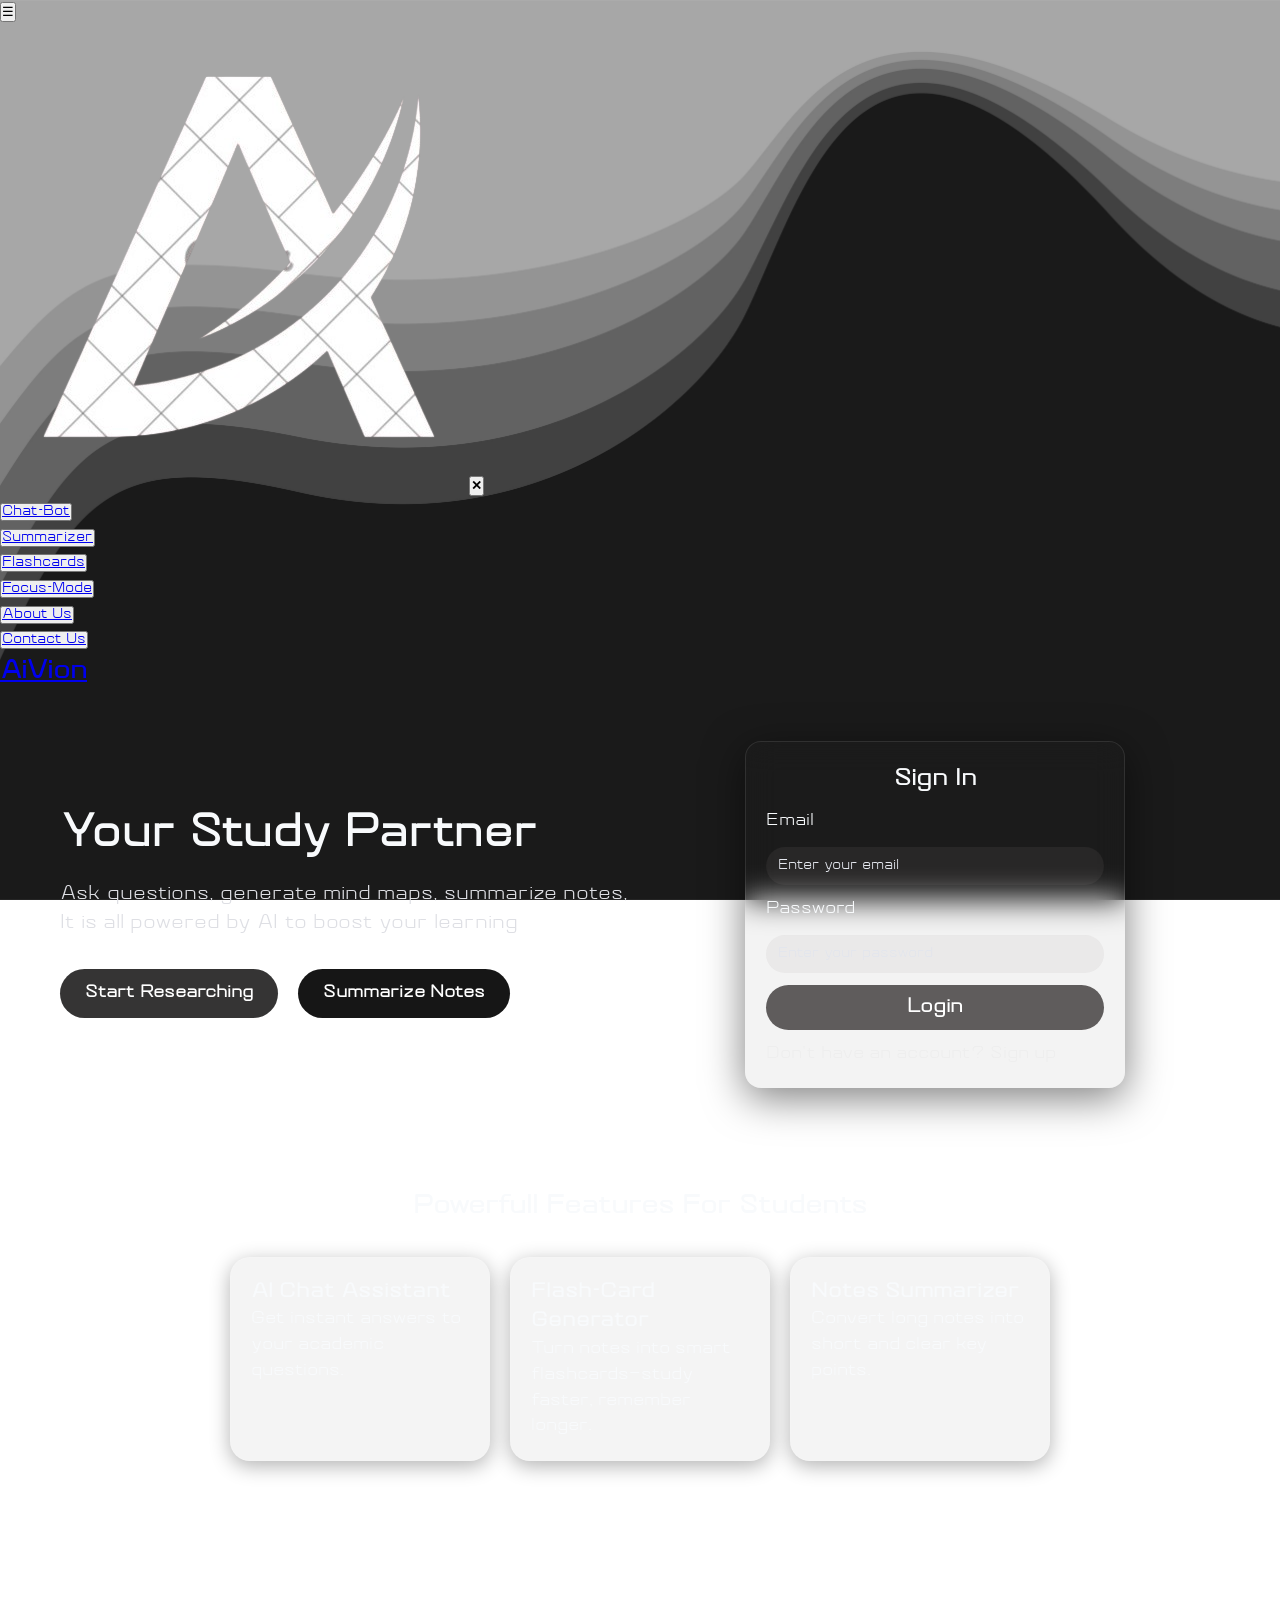
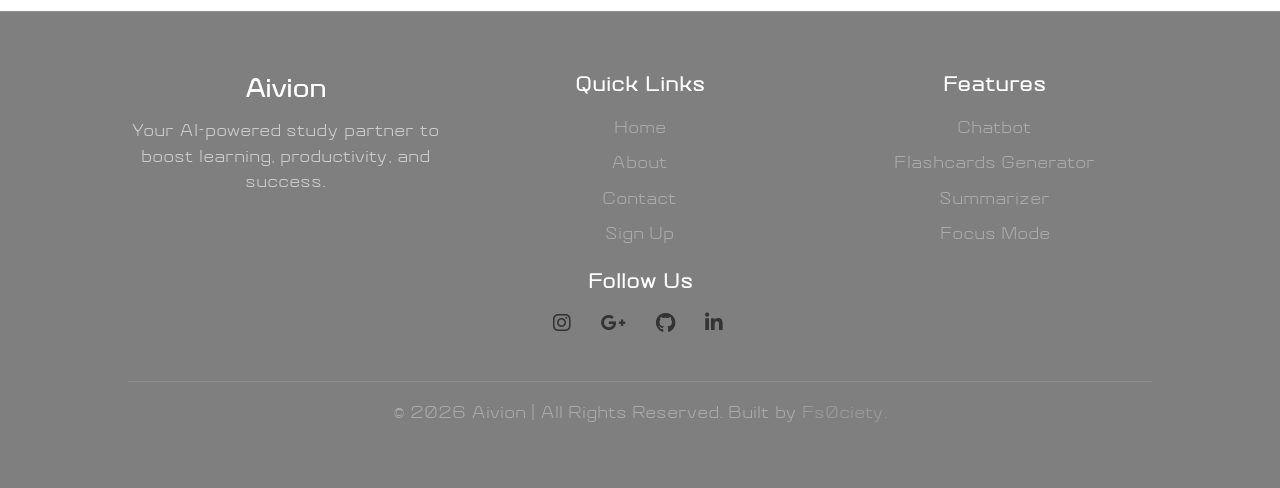
<file: index.html>
<!DOCTYPE html>
<html lang="en">

<head>
    <meta charset="UTF-8">
    <meta name="viewport" content="width=device-width, initial-scale=1.0">
    <title>Aivion</title>
    <link rel="stylesheet" href="/css/font.css">
    <link rel="icon" href="/public/logo.jpeg" class="logo">
    <link rel="stylesheet" href="/css/index.css">
    <meta property="og:title" content="Aivion, AI study companion">
    <meta property="og:description" content="AI Study Assistant">
    <meta property="og:url" content="https://aivion.fs0ciety.in/">
    <meta property="og:type" content="website">
    <meta name="description" content="AI Study Assistant">
    <meta name="author" content="Fs0coiety">
    <link rel="icon" href="/public/logo.jpeg" type="image/png">
</head>

<body>
    <header>
        <section class="navbar">
            <button id="toggle">☰</button>

            <div id="overlay"></div>


            <!-- Changes 14 april -->

            <div class="sidebar" id="sidebar1">

                <a href="index.html"><img src="/public/logo.png" alt="Logo" id="logo"></a>
                <button id="closeSidebar"><b>✕</b></button>


                <p id="nav-gap"></p>

                <ul>
                    <li><button class="nav-btn"><a href="chatbot.html">Chat-Bot</a></button></li>
                    <li><button class="nav-btn"><a href="summarize.html">Summarizer</a></button></li>
                    <li><button class="nav-btn"><a href="flashcards.html">Flashcards</a></button></li>
                    <li><button class="nav-btn"><a href="focus-mode.html">Focus-Mode</a></button></li>
                    <li><button class="nav-btn"><a href="aboutus.html">About Us</a></button></li>
                    <li><button class="nav-btn"><a href="contact.html">Contact Us</a></button></li>

                </ul>
            </div>
        </section>
        <div class="head">
            <a href="index.html">
                <h2>AiVion</h2>
            </a>
        </div>
    </header>
    <main>
        <section class="hero_container">

            <div class="hero_content">

                <h1 class="hero_title">
                    Your Study Partner
                </h1>

                <p class="hero_subtitle">
                    Ask questions, generate mind maps, summarize notes, It is all powered by AI to boost your learning
                </p>

                <div class="hero_actions">
                    <a href="chatbot.html" class="btn_primary" aria-label="Start chat with Ai">Start Researching</a>
                    <a href="summarize.html" class="btn_secondary" aria-label="Summarize notes">Summarize Notes</a>
                </div>


            </div>

            <div class="login_box">
                <div class="login_input">
                    <h3 class="login_space"> Sign In</h3>
                    <p class="email_space">Email</p>
                    <input type="email" placeholder="Enter your email" aria-label="Email input for updates" class="email">
                    <p class="password_space">Password</p>
                    <input type="password" placeholder="Enter your password" aria-label="Password input for updates" class="password">
                    <button class="login_button" aria-label="Login to your account">Login</button>
                    <a href="signup.html" class="signup_link" aria-label="Sign up link">Don't have an account? Sign
                        up</a>
                </div>
            </div>

        </section>

        <section class="features_container">
            <h2 class="section_title"> Powerfull Features For Students
            </h2>

            <div class="features_grid">

                <div class="feature-card">
                    <h3> AI Chat Assistant</h3>
                    <!-- Added emoji for  attractive look -->
                    <p>Get instant answers to your academic questions.</p>
                </div>

                <div class="feature-card">
                    <h3> Flash-Card Generator</h3>
                    <!-- Added emoji for  attractive look -->
                    <p> Turn notes into smart flashcards—study faster, remember longer.</p>
                </div>

                <div class="feature-card">
                    <h3> Notes Summarizer</h3>
                    <!-- Added emoji for  attractive look -->
                    <p>Convert long notes into short and clear key points.</p>
                </div>

            </div>
        </section>
    </main>

    <div id="footer"></div>
    <script src="/js/index.js"></script>
    <script>
        fetch("footer.html")
            .then(response => response.text())
            .then(data => {
                document.getElementById("footer").innerHTML = data;
            });
    </script>

</body>

</html>
</file>
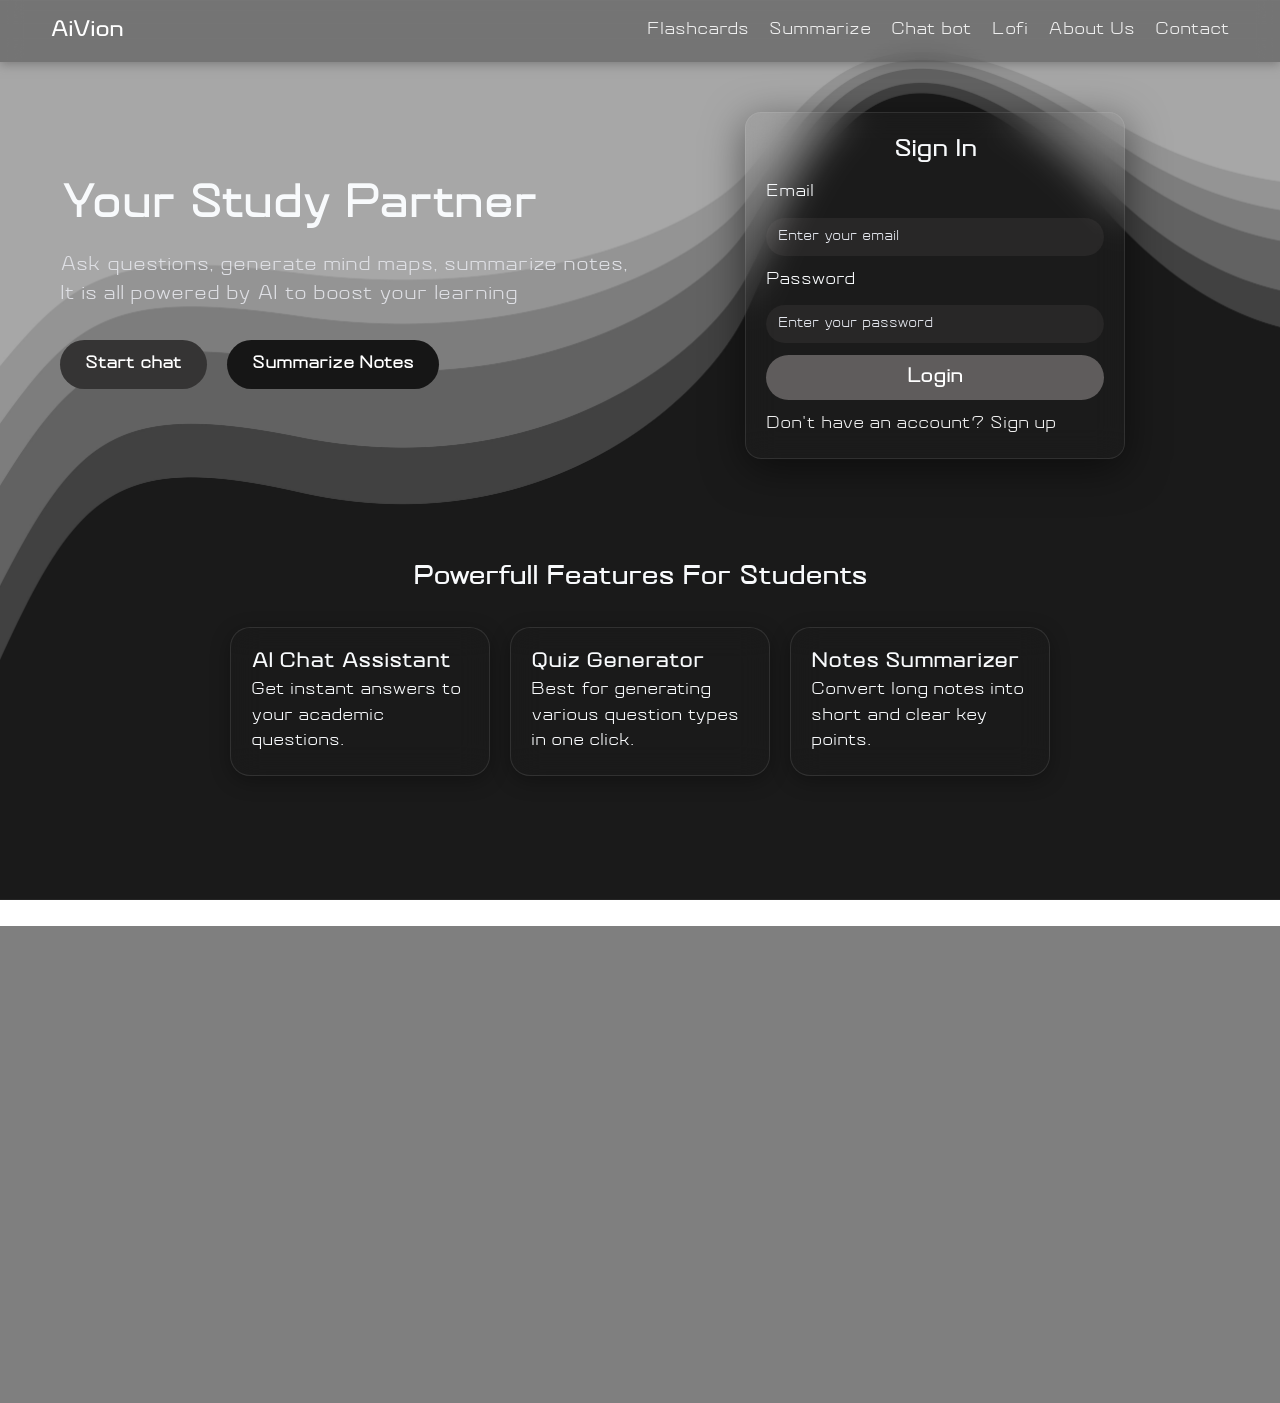
<file: frontend/index.html>
<!DOCTYPE html>
<html lang="en">

<head>
    <meta charset="UTF-8">
    <meta name="viewport" content="width=device-width, initial-scale=1.0">
    <title>Aivion</title>
    <link rel="stylesheet" href="/css/font.css">
    <link rel="icon" href="/public/logo.jpeg" class="logo">
    <link rel="stylesheet" href="/css/index.css">
</head>

<body>
    <header class="header">

        <nav class="nav">

            <a href="index.html" class="navbar__logo">
                 AiVion
            </a>
            <div class="hamburger" id="hamburger">
                ☰
            </div>

            <ul class="navbar_menu" id="navMenu">
                <li><a href="flashcards.html">Flashcards</a></li>
                <li><a href="summarize.html">Summarize</a></li>
                <li><a href="chatbot.html">Chat bot</a></li>
                <li><a href="focus-mode.html">Lofi</a></li>
                <li><a href="aboutus.html">About Us</a></li>
                <li><a href="contact.html">Contact </a></li>

            </ul>
        </nav>
    </header>
    <main>
        <section class="hero_container">

            <div class="hero_content">

                <h1 class="hero_title">
                    Your Study Partner
                </h1>

                <p class="hero_subtitle">
                    Ask questions, generate mind maps, summarize notes, It is all powered by AI to boost your learning
                </p>

                <div class="hero_actions">
                    <a href="internal-chat.html" class="btn_primary" aria-label="Start chat with Ai">Start chat </a>
                    <a href="summarize.html" class="btn_secondary" aria-label="Summarize notes">Summarize Notes</a>
                </div>


            </div>

            <div class="login_box">
                <div class="login_input">
                    <h3 class="login_space"> Sign In</h3>
                    <p class="email_space">Email</p>
                    <input type="email" placeholder="Enter your email" aria-label="Email input for updates" class="email">
                    <p class="password_space">Password</p>
                    <input type="password" placeholder="Enter your password" aria-label="Password input for updates" class="password">
                    <button class="login_button" aria-label="Login to your account">Login</button>
                    <a href="signup.html" class="signup_link" aria-label="Sign up link">Don't have an account? Sign up</a>
                </div>
            </div>

        </section>

        <section class="features_container">
            <h2 class="section_title"> Powerfull Features For Students
            </h2>

            <div class="features_grid">

                <div class="feature-card">
                    <h3> AI Chat Assistant</h3>
                    <!-- Added emoji for  attractive look -->
                    <p>Get instant answers to your academic questions.</p>
                </div>

                <div class="feature-card">
                    <h3> Quiz Generator</h3>
                    <!-- Added emoji for  attractive look -->
                    <p> Best for generating various question types in one click.</p>
                </div>

                <div class="feature-card">
                    <h3> Notes Summarizer</h3>
                    <!-- Added emoji for  attractive look -->
                    <p>Convert long notes into short and clear key points.</p>
                </div>

            </div>
        </section>
    </main>

    <div id="footer"></div>
    <script src="/js/index.js"></script>
    <script>
        fetch("footer.html")
            .then(response => response.text())
            .then(data => {
                document.getElementById("footer").innerHTML = data;
            });
    </script>

</body>

</html>
</file>
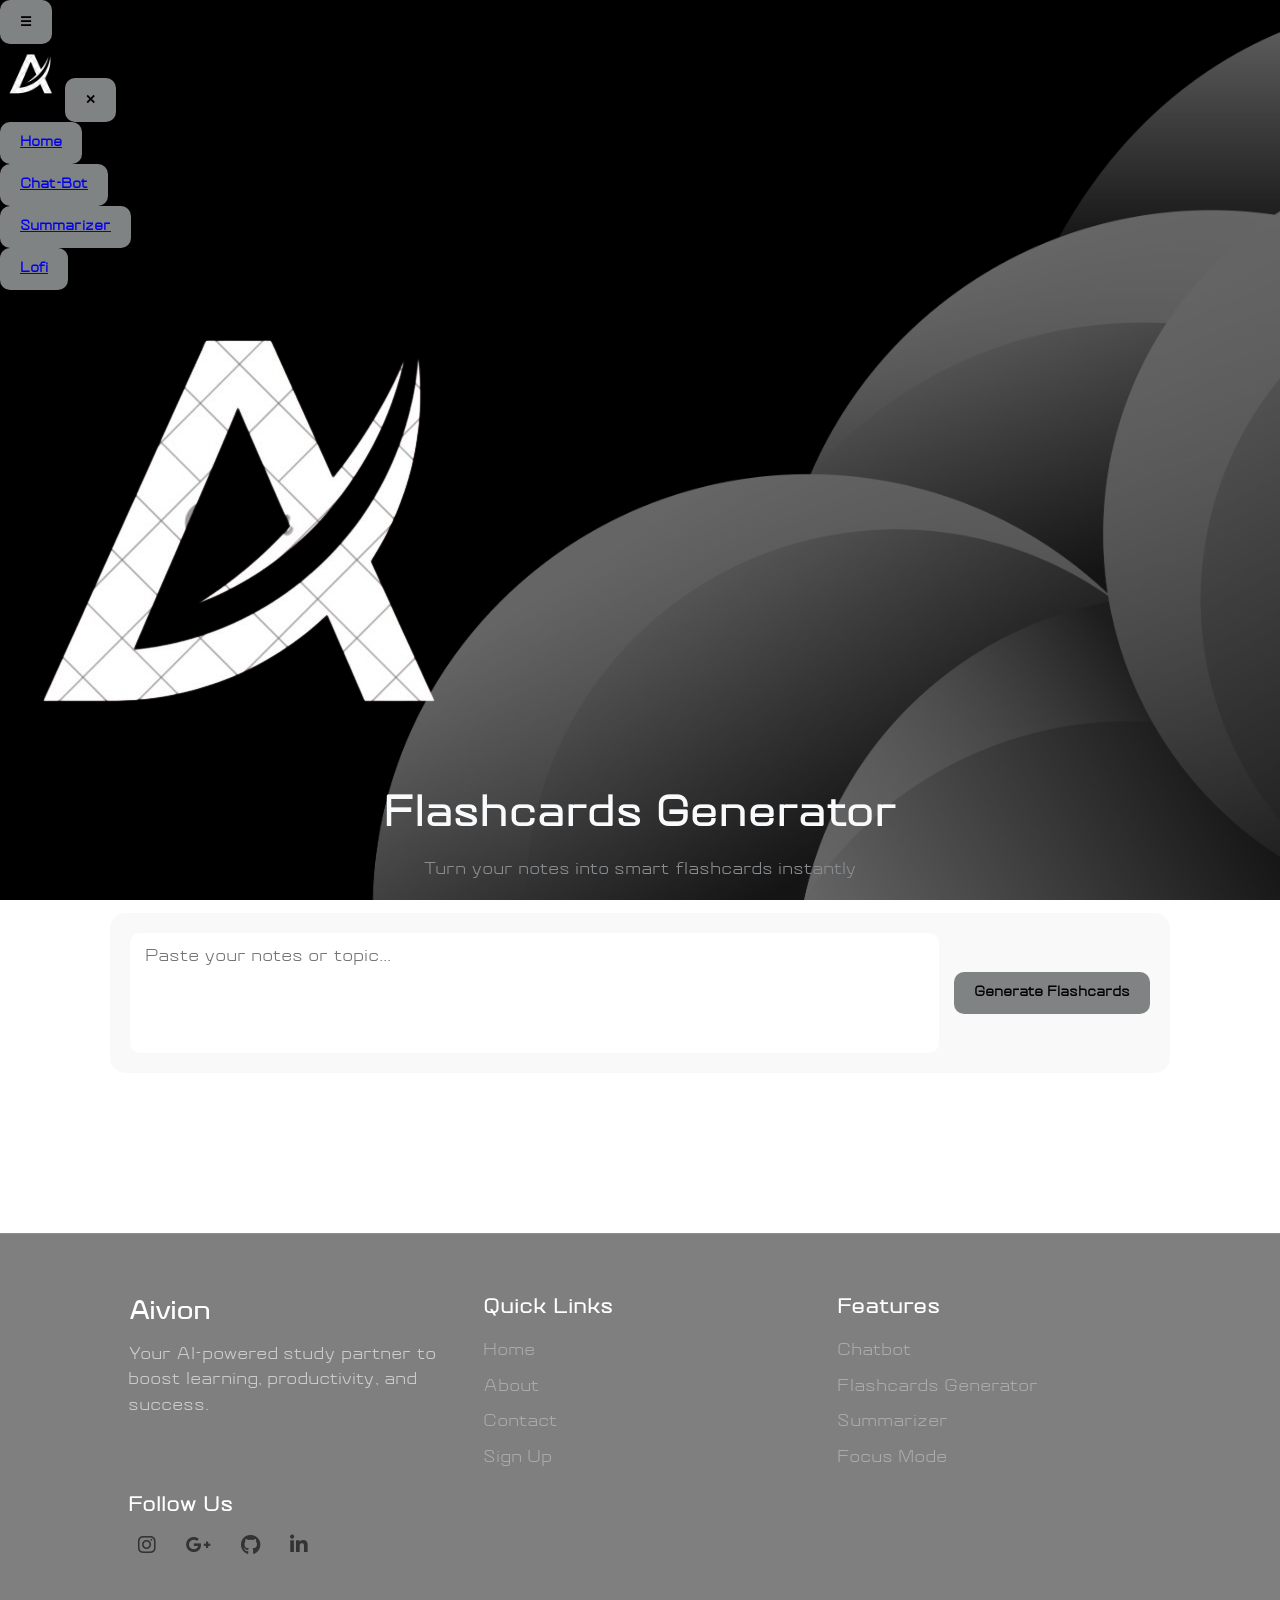
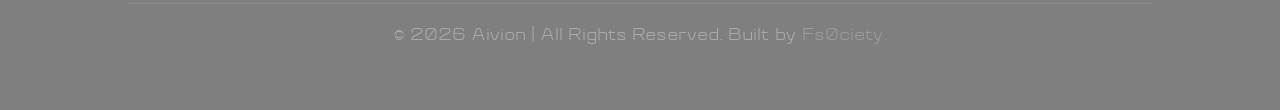
<file: flashcards.html>
<!DOCTYPE html>
<html lang="en">

<head>
    <meta charset="UTF-8">
    <meta name="viewport" content="width=device-width, initial-scale=1.0">
    <title>Flashcards</title>
    <link rel="stylesheet" href="/css/font.css">
    <link rel="icon" href="public/logo.jpeg" class="logo">
    <link rel="stylesheet" href="/css/flashcards.css">
</head>

<body>
    <header>
        <section class="navbar">
            <button id="toggle">☰</button>

            <div id="overlay"></div>


            <!-- Changes 14 april -->

            <div class="sidebar" id="sidebar1">

                <a href="index.html"><img src="/public/logo.png" alt="Logo" id="logo"></a>
                <button id="closeSidebar"><b>✕</b></button>


                <p id="nav-gap"></p>

                <ul>
                    <li><button class="nav-btn"><a href="index.html">Home</a></button></li>
                    <li><button class="nav-btn"><a href="chatbot.html">Chat-Bot</a></button></li>
                    <li><button class="nav-btn"><a href="summarize.html">Summarizer</a></button></li>
                    <li><button class="nav-btn"><a href="focus-mode.html">Lofi</a></button></li>
                </ul>
            </div>
        </section>
        <div class="head">
            <a href="index.html"><img src="/public/logo.png" alt="Logo"></a>
        </div>
    </header>
    <main>

        <main class="main">

            <div class="hero">
                <h1>Flashcards Generator</h1>
                <p>Turn your notes into smart flashcards instantly</p>
            </div>

            <div class="input-box">
                <textarea id="inputText" placeholder="Paste your notes or topic..."></textarea>
                <button id="generateBtn">Generate Flashcards</button>
            </div>

            <div id="cardsContainer" class="cards-grid"></div>

        </main>

        <script src="/js/flashcards.js"></script>
        <script src="/js/index.js"></script>

        <div id="footer"></div>
        <script>
            fetch("footer.html")
                .then(response => response.text())
                .then(data => {
                    document.getElementById("footer").innerHTML = data;
                });
        </script>
</body>

</html>
</file>
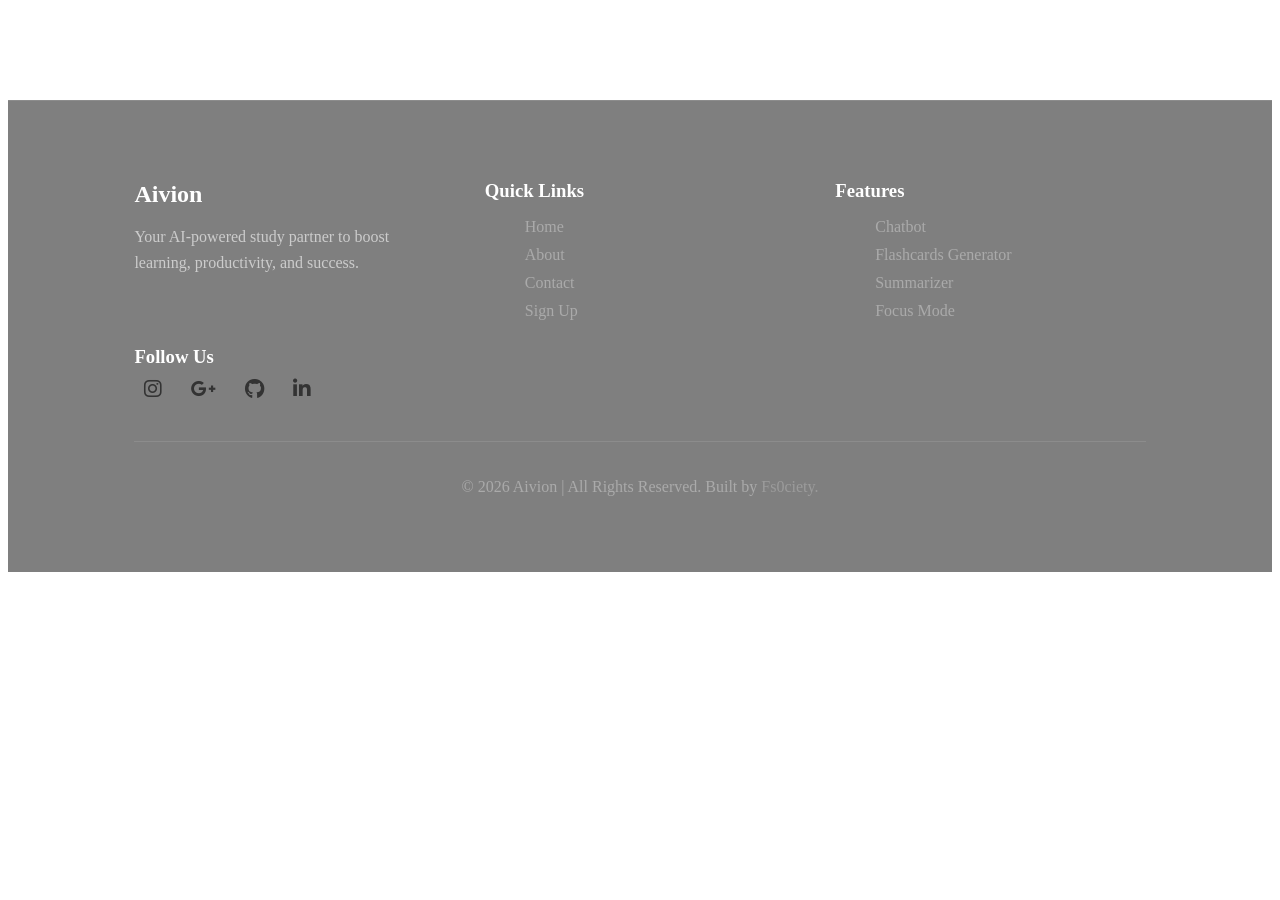
<file: footer.html>
<!DOCTYPE html>
<html lang="en">

<head>
    <meta charset="UTF-8">
    <meta name="viewport" content="width=device-width, initial-scale=1.0">
    <title>Document</title>
    <link rel="stylesheet" href="https://cdnjs.cloudflare.com/ajax/libs/font-awesome/6.5.0/css/all.min.css">
    <link rel="stylesheet" href="/css/footer.css">
</head>

<body>
    <footer class="footer">
        <div class="footer-container">


            <div class="footer-brand">
                <h2>Aivion</h2>
                <p>Your AI-powered study partner to boost learning, productivity, and success.</p>
            </div>


            <div class="footer-links">
                <h3>Quick Links</h3>
                <ul>
                    <li><a href="index.html">Home</a></li>
                    <li><a href="about-us.html">About</a></li>
                    <li><a href="contact_us.html">Contact</a></li>
                    <li><a href="signup.html">Sign Up</a></li>
                </ul>
            </div>


            <div class="footer-links">
                <h3>Features</h3>
                <ul>
                    <li><a href="chat_bot.html"> Chatbot</a></li>
                    <li><a href="flashcards.html">Flashcards Generator</a></li>
                    <li><a href="summarize.html">Summarizer</a></li>
                    <li><a href="lofi.html">Focus Mode</a></li>
                </ul>
            </div>



        </div>
        <div class="footer-social">
            <h3>Follow Us</h3>
            <div class="social-icons">
                <a href="https://www.instagram.com/starhazers_/" class="icon" target="_blank"><i
                        class="fa-brands fa-instagram"></i></a>
                <a href="https://www.google.com/" class="icon" target="_blank"><i
                        class="fa-brands fa-google-plus-g"></i></a>
                <a href="https://github.com/skcharlie-17/" class="icon" target="_blank"><i class="fa-brands fa-github"></i></a>
                <a href="https://www.linkedin.com/in/aryan-1cse/" class="icon" target="_blank"><i
                        class="fa-brands fa-linkedin-in"></i></a>
            </div>
        </div>

        <!-- Bottom -->
        <div class="footer-bottom">
            <p>© 2026 Aivion | All Rights Reserved. Built by <a id="ling" href="https://fs0ciety.in/">Fs0ciety.  </a> </p>
        </div>
    </footer>

</body>

</html>
</file>
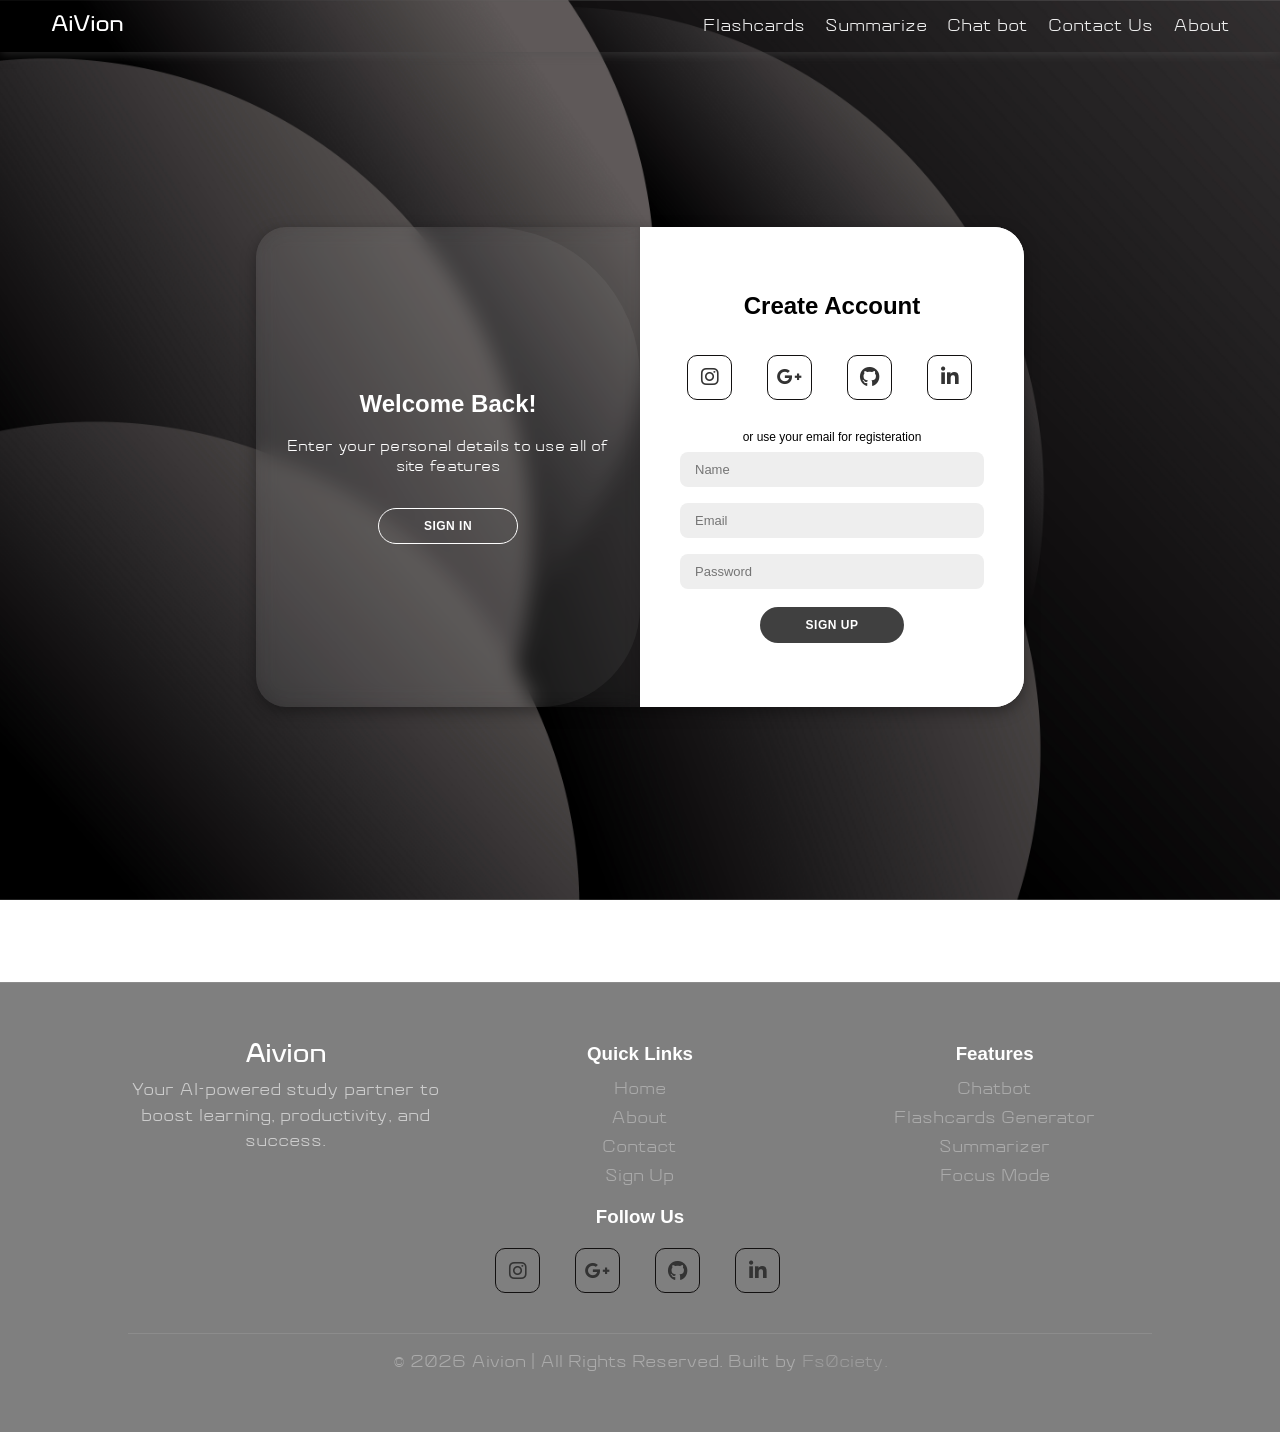
<file: signup.html>
<!DOCTYPE html>
<html lang="en">

<head>
    <meta charset="UTF-8">
    <meta name="viewport" content="width=device-width, initial-scale=1.0">
    <title>Document</title>
    <link rel="stylesheet" href="/css/font.css">
    <link rel="icon" href="/public/logo.jpeg" class="logo">
    <link rel="stylesheet" href="https://cdnjs.cloudflare.com/ajax/libs/font-awesome/6.5.0/css/all.min.css">
    <link rel="stylesheet" href="/css/signup.css">
</head>

<body>
    <header class="header">

        <nav class="nav">

            <a href="index.html" class="navbar__logo">
                AiVion
            </a>
            <div class="hamburger" id="hamburger">
                ☰
            </div>

            <ul class="navbar_menu" id="navMenu">
                <li><a href="flashcards.html">Flashcards</a></li>
                <li><a href="summarize.html">Summarize</a></li>
                <li><a href="chat_bot.html">Chat bot</a></li>
                <li><a href="contact_us.html">Contact Us</a></li>
                <li><a href="about-us.html">About</a></li>

            </ul>
        </nav>
    </header>

    <main>
        <section>
            <div class="container active" id="container">
                <div class="form-container sign-up">
                    <form>
                        <h1>Create Account</h1>
                        <div class="social-icons">
                            <a href="https://www.instagram.com/starhazers_/" class="icon" target="_blank"><i class="fa-brands fa-instagram"></i></a>
                            <a href="https://www.google.com/" class="icon" target="_blank"><i class="fa-brands fa-google-plus-g"></i></a>
                            <a href="https://github.com/" class="icon" target="_blank"><i class="fa-brands fa-github"></i></a>
                            <a href="https://www.linkedin.com/in/aryan-1cse/" class="icon" target="_blank"><i class="fa-brands fa-linkedin-in"></i></a>
                        </div>
                        <span>or use your email for registeration</span>
                        <input type="text" placeholder="Name">
                        <input type="email" placeholder="Email">
                        <input type="password" placeholder="Password">
                        <button>Sign Up</button>
                    </form>
                </div>
                <div class="form-container sign-in">
                    <form>
                        <h1>Sign In</h1>
                        <div class="social-icons">
                            <a href="https://www.instagram.com/starhazers_/" class="icon" target="_blank"><i class="fa-brands fa-instagram"></i></a>
                            <a href="https://www.google.com/" class="icon" target="_blank"><i class="fa-brands fa-google-plus-g"></i></a>
                            <a href="https://github.com/" class="icon" target="_blank"><i class="fa-brands fa-github"></i></a>
                            <a href="https://www.linkedin.com/in/aryan-1cse/" class="icon" target="_blank"><i class="fa-brands fa-linkedin-in"></i></a>
                        </div>
                        <span>or use your email password</span>
                        <input type="email" placeholder="Email">
                        <input type="password" placeholder="Password">
                        <a href="#">Forget Your Password?</a>
                        <button>Sign In</button>
                    </form>
                </div>
                <div class="toggle-container">
                    <div class="toggle">
                        <div class="toggle-panel toggle-left">
                            <h1>Welcome Back!</h1>
                            <p>Enter your personal details to use all of site features</p>
                            <button class="hidden" id="login">Sign In</button>
                        </div>
                        <div class="toggle-panel toggle-right">
                            <h1>Hello, Friend!</h1>
                            <p>Register with your personal details to use all of site features</p>
                            <button class="hidden" id="register">Sign Up</button>
                        </div>
                    </div>
                </div>
            </div>
        </section>
        <div id="desktopPage">

        </div>

        <div id="mobileMessage">
            <div class="mobile-box">
                <h2>Desktop Only</h2>
                <p>This page is only available on desktop.<br> Please open on a larger screen to sign in.</p>
            </div>
        </div>

    </main>

    <script>
        if (window.innerWidth <= 1024) {
            document.getElementById("desktopPage").style.display = "none";
            document.getElementById("mobileMessage").style.display = "flex";
        }
    </script>
    <div id="footer"></div>
    <script>
        fetch("footer.html")
            .then(res => res.text())
            .then(data => {
                document.getElementById("footer").innerHTML = data;
            });
    </script>

    <script src="/js/signup.js"></script>

</body>

</html>
</file>
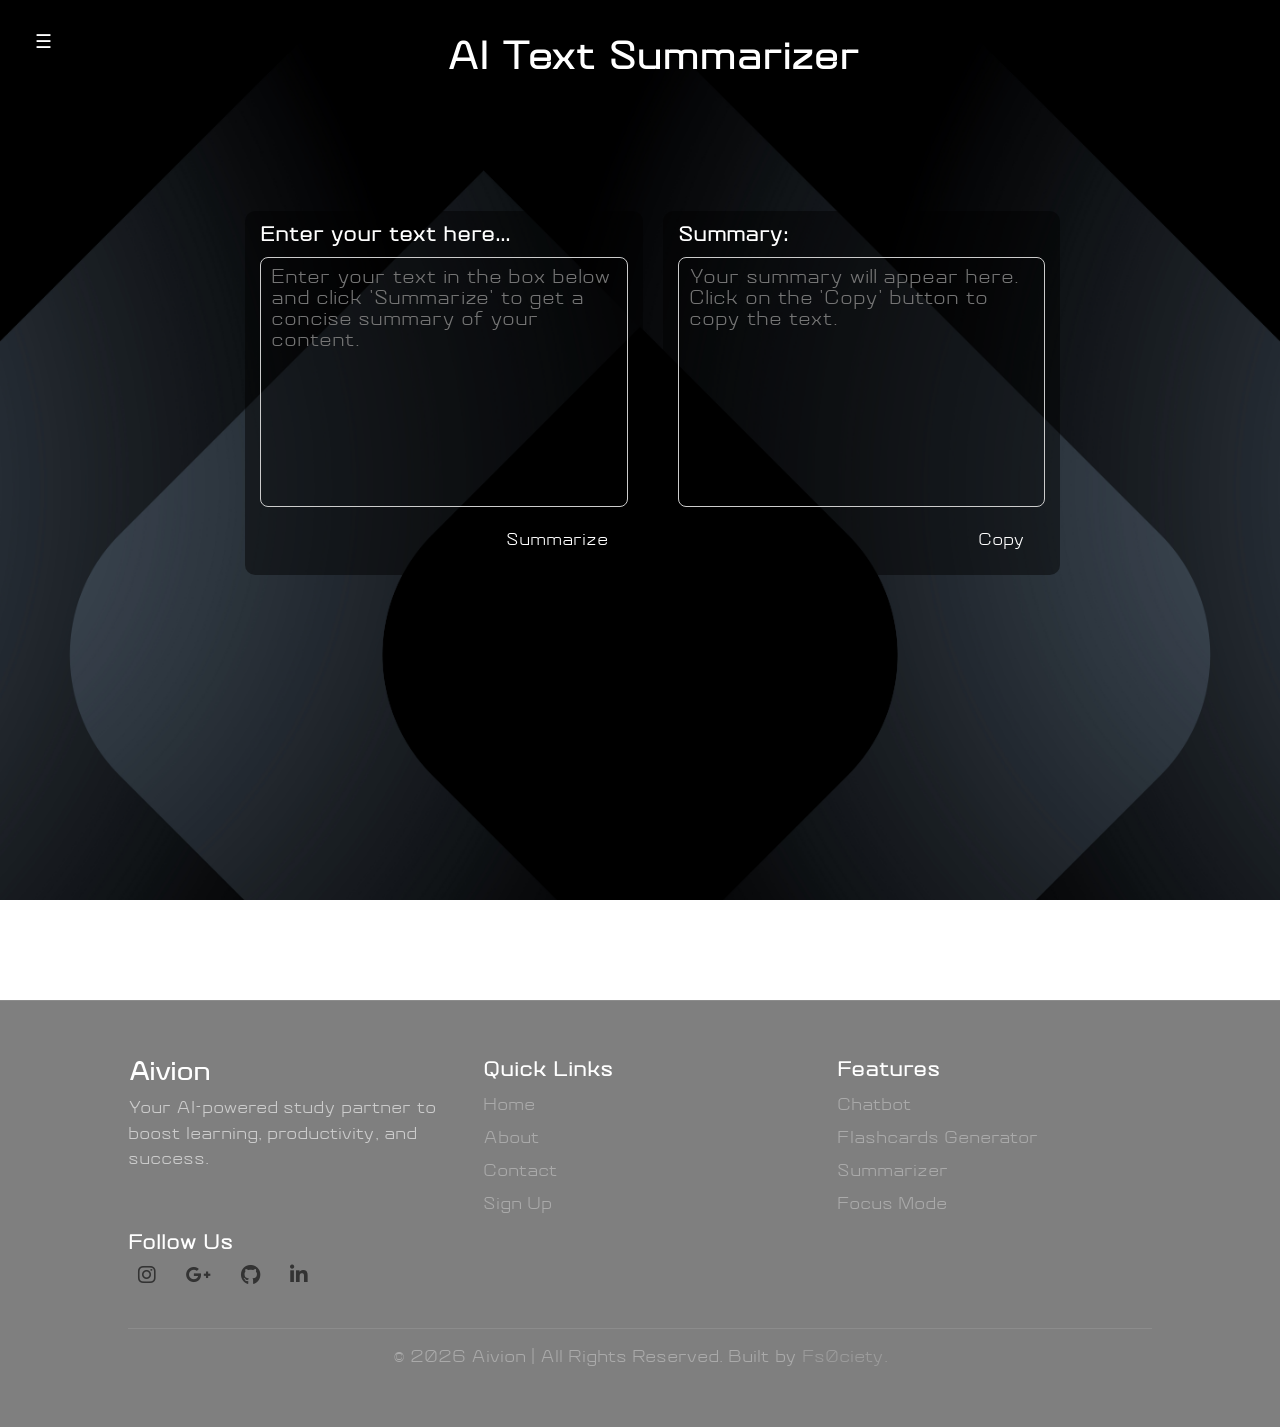
<file: summarize.html>
<!DOCTYPE html>
<html lang="en">

<head>
    <meta charset="UTF-8">
    <meta name="viewport" content="width=device-width, initial-scale=1.0">
    <title>Document</title>
    <link rel="icon" href="/public/logo.jpeg" class="logo">
    <link rel="stylesheet" href="/css/font.css">
    <link rel="stylesheet" href="/css/summarizer.css">
</head>

<body>
    <section>
        <button id="toggle">☰</button>

        <div id="overlay"></div>


        <!-- Changes 14 april -->

        <div class="sidebar" id="sidebar1">

            <a href="index.html"><img src="/public/logo.png" alt="Logo" id="logo"></a>
            <button id="closeSidebar"><b>✕</b></button>


            <p id="nav-gap"></p>

            <ul>
                <li><button class="nav-btn"><a href="index.html">Home</a></button></li>
                <li><button class="nav-btn"><a href="chatbot.html">Chat-Bot</a></button></li>
                <li><button class="nav-btn"><a href="focus-mode.html">Lofi</a></button></li>
                <li><button class="nav-btn"><a href="flashcards.html">Flashcards</a></button></li>
            </ul>
        </div>

        <!---------------------->


        <div class="main-content">
            <div class="header">
                <h1 id="text1">AI Text Summarizer</h1>
            </div>
            <div class="io-area">
                <div class="input-area">
                    <div>

                        <h3 id="text1">Enter your text here...
                        </h3>
                    </div>
                    <div class="userInput"><textarea name="userInput" id="input1" placeholder="Enter your text in the box below and click 'Summarize' to get a concise summary of your content."></textarea>
                        <div id="sendButton"><button type="submit">Summarize</button></div>
                    </div>

                </div>
                <!-- <div class="result-arrow">
                <img src="/static/arrow.png" alt="Result Arrow">

            </div> -->
                <div class="output-area">
                    <h3 id="text1">Summary:</h3>
                    <div class="userOutput">
                        <textarea name="summaryOutput" id="summaryOutput" placeholder="Your summary will appear here. Click on the 'Copy' button to copy the text."></textarea>
                        <div id="cpybtn">
                            <button onclick="copyText()">Copy</button>
                        </div>

                    </div>

                </div>
            </div>

        </div>

    </section>
    <div id="footer"></div>
    <script src="/js/index.js"></script>
    <script>
        fetch("footer.html")
            .then(response => response.text())
            .then(data => {
                document.getElementById("footer").innerHTML = data;
            });
    </script>
    <!-- <script src="{{ url_for('static', filename='summarize.js') }}"></script> -->
    <script src="/js/summarizer.js"></script>

</body>

</html>
</file>
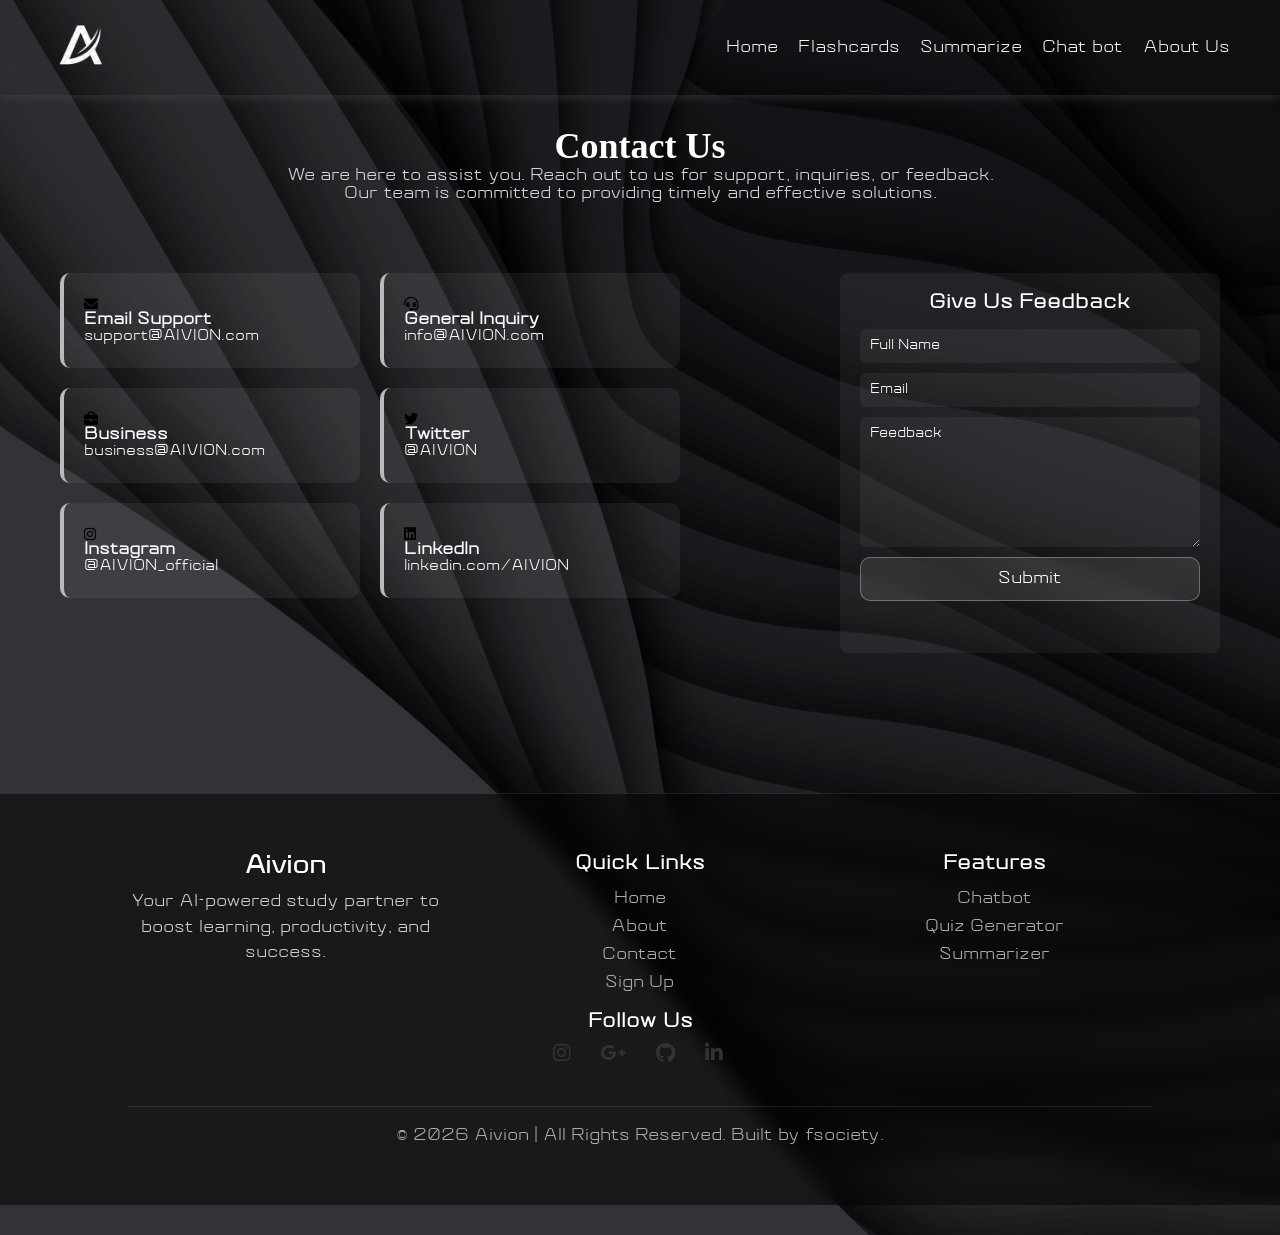
<file: frontend/contact.html>
<!DOCTYPE html>
<html lang="en">

<head>
    <meta charset="UTF-8">
    <title>Contact Us</title>
    <link rel="stylesheet" href="/css/font.css">
    <link rel="icon" href="/public/logo.jpeg" class="logo">
    <link rel="stylesheet" href="/css/contact.css">
    <link rel="stylesheet" href="https://cdnjs.cloudflare.com/ajax/libs/font-awesome/6.5.0/css/all.min.css">
</head>

<body>
    <header class="header">

        <nav class="nav">

            <a href="index.html" class="navbar__logo">
                <image src="/public/logo.png" alt="AIVION Logo" id="logo">
            </a>
            <div class="hamburger" id="hamburger">
                ☰
            </div>

            <ul class="navbar_menu" id="navMenu">
                <li><a href="index.html">Home</a></li>
                <li><a href="flashcards.html">Flashcards</a></li>
                <li><a href="summarize.html">Summarize</a></li>
                <li><a href="chatbot.html">Chat bot</a></li>
                <li><a href="aboutus.html">About Us</a></li>
            </ul>
        </nav>
    </header>

    </ul>
    </nav>
    <div class="hero">
        <h1>Contact Us</h1>
        <p>We are here to assist you. Reach out to us for support, inquiries, or feedback.<br> Our team is committed to providing timely and effective solutions.</p>
    </div>
    <div class="main">
        <div class="left">
            <div class="info-item">
                <i class="fa-solid fa-envelope"></i>
                <strong>Email Support</strong>
                <span>support@AIVION.com</span>
            </div>

            <div class="info-item">
                <i class="fa-solid fa-headset"></i>
                <strong>General Inquiry</strong>
                <span>info@AIVION.com</span>
            </div>

            <div class="info-item">
                <i class="fa-solid fa-briefcase"></i>
                <strong>Business</strong>
                <span>business@AIVION.com</span>
            </div>

            <div class="info-item">

                <i class="fa-brands fa-twitter"></i>

                <strong>Twitter</strong>
                <span>@AIVION</span>
            </div>

            <div class="info-item">

                <i class="fa-brands fa-instagram"></i>

                <strong>Instagram</strong>
                <span>@AIVION_official</span>
            </div>

            <div class="info-item">
                <i class="fa-brands fa-linkedin"></i>
                <strong>LinkedIn</strong>
                <span>linkedin.com/AIVION</span>
            </div>

        </div>

        <div class="right">
            <div class="feedback-card">
                <h3>Give Us Feedback</h3>

                <form>
                    <input type="text" placeholder="Full Name">
                    <input type="email" placeholder="Email">
                    <textarea placeholder="Feedback"></textarea>
                    <button type="submit">Submit</button>
                </form>
            </div>
        </div>

    </div>


    <div id="footer"></div>
    <script src="/js/index.js"></script>
    <script>
        fetch("footer.html")
            .then(response => response.text())
            .then(data => {
                document.getElementById("footer").innerHTML = data;
            });
    </script>

</body>

</html>
</file>
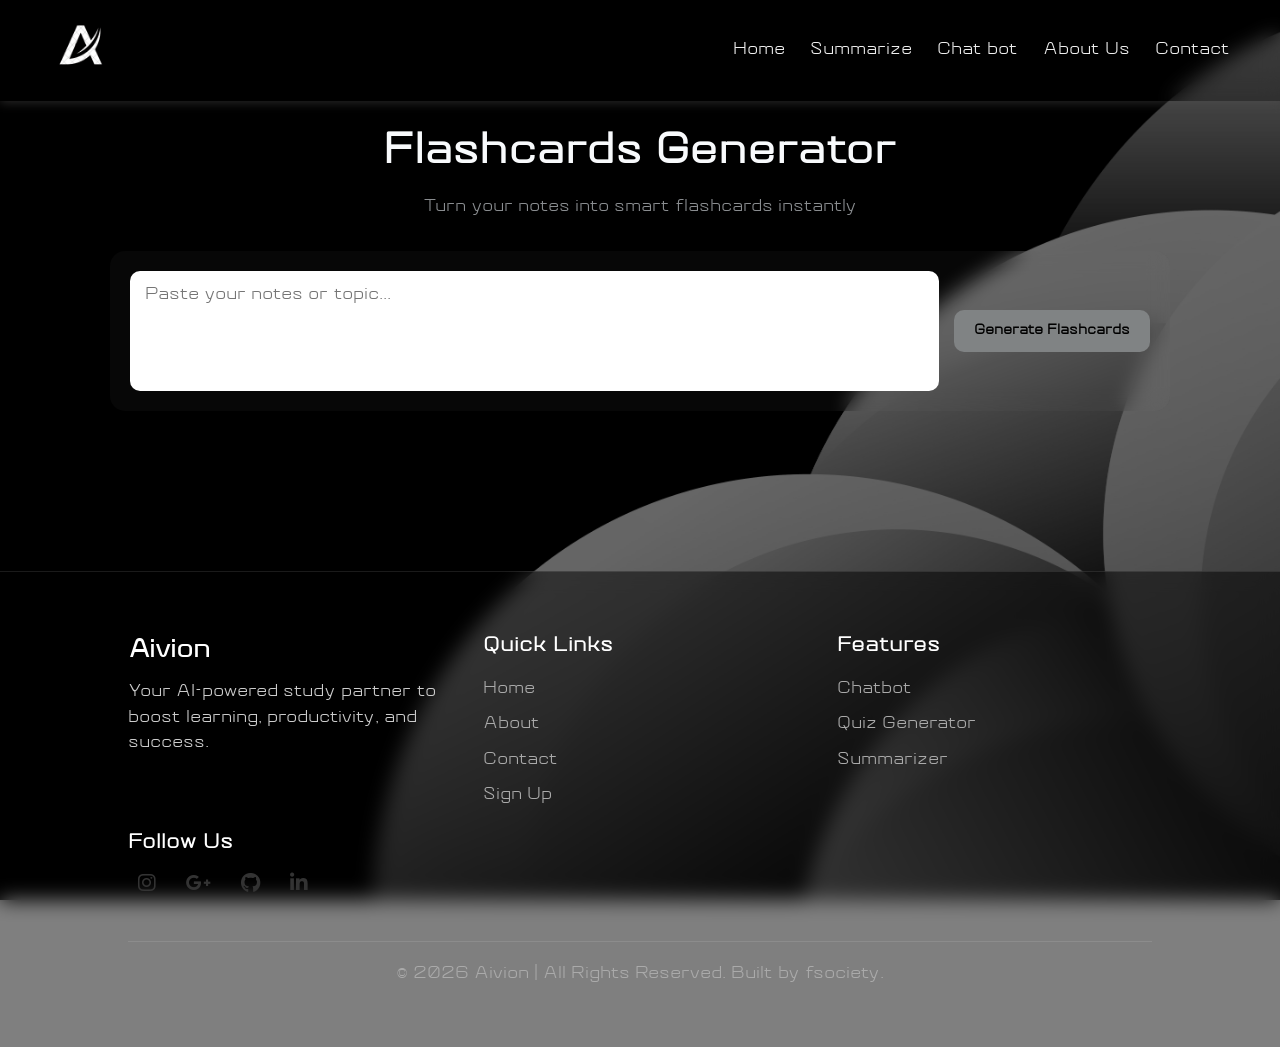
<file: frontend/flashcards.html>
<!DOCTYPE html>
<html lang="en">

<head>
    <meta charset="UTF-8">
    <meta name="viewport" content="width=device-width, initial-scale=1.0">
    <title>Flashcards</title>
    <link rel="stylesheet" href="/css/font.css">
    <link rel="icon" href="public/logo.jpeg" class="logo">
    <link rel="stylesheet" href="/css/flashcards.css">
</head>

<body>
    <header class="header">

        <nav class="nav">

            <a href="index.html" class="navbar__logo">
                <image src="/public/logo.png" alt="AIVION Logo" id="logo">
            </a>
            <div class="hamburger" id="hamburger">
                ☰
            </div>

            <ul class="navbar_menu" id="navMenu">
                <li><a href="index.html">Home</a></li>
                <li><a href="summarize.html">Summarize</a></li>
                <li><a href="chatbot.html">Chat bot</a></li>
                <li><a href="aboutus.html">About Us</a></li>
                <li><a href="contact.html">Contact </a></li>

            </ul>
        </nav>
    </header>
    <main>

        <main class="main">

            <div class="hero">
                <h1>Flashcards Generator</h1>
                <p>Turn your notes into smart flashcards instantly</p>
            </div>

            <div class="input-box">
                <textarea id="inputText" placeholder="Paste your notes or topic..."></textarea>
                <button id="generateBtn">Generate Flashcards</button>
            </div>

            <div id="cardsContainer" class="cards-grid"></div>

        </main>

        <script src="/js/flashcards.js"></script>
        <script src="/js/index.js"></script>

        <div id="footer"></div>
        <script>
            fetch("footer.html")
                .then(response => response.text())
                .then(data => {
                    document.getElementById("footer").innerHTML = data;
                });
        </script>
</body>

</html>
</file>
<file: css/font.css>
@font-face {
    font-family: 'font1';
    /* This is the name YOU invent */
    src: url('/public/font/Quantix-Regular.woff') format('woff');
    font-weight: normal;
    font-style: normal;
}

*,
h2,
p,
a {
    font-family: 'font1', sans-serif;
}
</file>
<file: css/index.css>
* {
    margin: 0;
    padding: 0;
    box-sizing: border-box;
}

:root {
    --space-xs: 8px;
    --space-sm: 12px;
    --space-md: 20px;
    --space-lg: 30px;
    --space-xl: 50px;
    --radius-sm: 10px;
    --radius-md: 16px;
    --radius-lg: 50px;
}

body {
    font-family: "Segoe UI", Arial, sans-serif;
    background: url("/public/bg2.jpg") no-repeat center/cover;
    background-attachment: fixed;
    color: #f8fafc;
    line-height: 1.6;
}

.nav {
    display: flex;
    justify-content: space-between;
    align-items: center;
    padding: var(--space-sm) var(--space-lg);
    width: 100%;
    padding: 15px 50px;
    box-shadow: 0 2px 10px rgba(79, 78, 78, 0.5);
}

nav {
    backdrop-filter: blur(10px);
    background: rgba(0, 0, 0, 0.3);
}

.navbar__logo {
    font-size: 20px;
    font-weight: bold;
    color: white;
    text-decoration: none;
}

.navbar_menu {
    list-style: none;
    display: flex;
    gap: var(--space-md);
}

.navbar_menu a {
    text-decoration: none;
    color: #eee;
    transition: 0.3s;
}

.navbar_menu a:hover {
    color: #000000;
}

.hamburger {
    display: none;
    font-size: 28px;
    cursor: pointer;
}

.hero_container {
    display: grid;
    grid-template-columns: 1fr 1fr;
    gap: var(--space-md);
    padding: var(--space-xl) var(--space-md);
    max-width: 1200px;
    margin: auto;
}

.hero_content {
    display: flex;
    flex-direction: column;
    justify-content: center;
}

.hero_title {
    font-size: 42px;
    margin-bottom: var(--space-md);
    line-height: 1.2;
}

.hero_subtitle {
    font-size: 18px;
    color: #dedfe4;
    max-width: 600px;
    margin-bottom: var(--space-lg);
}

.hero_actions {
    display: flex;
    gap: var(--space-md);
}

.btn_primary,
.btn_secondary {
    padding: 12px 25px;
    border-radius: var(--radius-lg);
    text-decoration: none;
    font-weight: bold;
    transition: 0.3s ease;
}

.btn_primary {
    background: #353434;
    color: white;
}

.btn_primary:hover {
    background: #69696b;
    transform: scale(1.05);
}

.btn_secondary {
    background: #161616;
    color: white;
}

.btn_secondary:hover {
    background: #777978;
    transform: scale(1.05);
}

.login_box {
    width: 100%;
    max-width: 380px;
    margin: auto;
    padding: var(--space-md);
    border-radius: var(--radius-md);
    background: rgba(62, 62, 62, 0.06);
    backdrop-filter: blur(15px);
    border: 1px solid rgba(237, 232, 232, 0.1);
    box-shadow: 0 10px 40px rgba(0, 0, 0, 0.5);
    display: flex;
    flex-direction: column;
    gap: var(--space-sm);
    transition: 0.3s ease;
}

.login_box:hover {
    transform: translateY(-5px);
}

.login_space {
    text-align: center;
    font-size: 22px;
}

.login_input {
    display: flex;
    flex-direction: column;
    gap: var(--space-sm);
}

input {
    width: 100%;
    padding: 12px;
    border-radius: var(--radius-lg);
    border: none;
    background: rgba(147, 140, 140, 0.1);
    color: white;
}

input::placeholder {
    color: #e3e6ed;
}

.login_button {
    width: 100%;
    padding: 12px;
    border-radius: var(--radius-lg);
    background: #5f5c5c;
    color: white;
    font-weight: bold;
    font-size: 18px;
    border: none;
    cursor: pointer;
    transition: 0.3s;
}

.login_button:hover {
    background: #2a2a2c;
    transform: scale(1.05);
}

.signup_link {
    text-decoration: none;
    color: #eee
}

.features {
    background: #131417;
}

.features_container {
    padding: var(--space-xl) var(--space-md);
    max-width: 1200px;
    margin: auto;
}

.section_title {
    text-align: center;
    margin-bottom: var(--space-lg);
}

.features_grid {
    display: flex;
    justify-content: center;
    gap: var(--space-md);
    flex-wrap: wrap;
}

.feature-card {
    padding: var(--space-md);
    width: 100%;
    max-width: 260px;
    border-radius: 150px;
    background: rgba(41, 40, 40, 0.05);
    backdrop-filter: blur(10px);
    box-shadow: 0 5px 20px rgba(0, 0, 0, 0.3);
    transition: 0.3s;
    border-radius: 20px;
    backdrop-filter: blur(15px);
    border: 1px solid rgba(255, 255, 255, 0.1);
}

.feature-card:hover {
    transform: translateY(-8px);
}

.footer {
    text-align: center;
    padding: var(--space-md);
    margin-top: var(--space-lg);
}

@media (max-width: 1100px) {
    .hero_content {
        align-items: center;
    }
    .hero_container {
        grid-template-columns: 1fr;
        text-align: center;
    }
    .hero_actions {
        justify-content: center;
    }
}

@media (max-width: 768px) {
    .nav {
        flex-direction: column;
        gap: var(--space-sm);
    }
    .navbar__logo {
        display: none;
    }
    .hamburger {
        display: block;
    }
    .navbar_menu {
        display: none;
        flex-direction: column;
        width: 100%;
        text-align: center;
        background: rgba(255, 255, 255, 0.05);
        backdrop-filter: blur(12px);
        border-radius: var(--radius-md);
        margin-top: var(--space-sm);
        padding: var(--space-sm);
    }
    .navbar_menu.active {
        display: flex;
    }
    .hero_title {
        font-size: 32px;
    }
    .hero_actions {
        flex-direction: column;
        align-items: center;
    }
    .btn_primary,
    .btn_secondary {
        width: 100%;
    }
}

@media (max-width: 480px) {
    .hero_title {
        font-size: 26px;
    }
}
</file>
<file: css/flashcards.css>
/* Reset */

* {
    margin: 0;
    padding: 0;
    box-sizing: border-box;
}

:root {
    --space-xs: 8px;
    --space-sm: 12px;
    --space-md: 20px;
    --space-lg: 30px;
    --space-xl: 50px;
    --radius-sm: 10px;
    --radius-md: 16px;
    --radius-lg: 50px;
}

#logo {
    width: 60px;
    height: auto;
    background-color: rgba(255, 255, 255, 0);
    padding: 5px;
}

body {
    font-family: "Segoe UI", Arial, sans-serif;
    background: url("/public/bg6.jpg") no-repeat center/cover;
    background-attachment: fixed;
    color: #f8fafc;
    line-height: 1.6;
}

body::before {
    content: "";
    position: fixed;
    inset: 0;
    background: rgba(0, 0, 0, 0.6);
    /* dark overlay */
    z-index: -1;
}

.nav {
    display: flex;
    justify-content: space-between;
    align-items: center;
    padding: var(--space-sm) var(--space-lg);
    width: 100%;
    padding: 15px 50px;
    box-shadow: 0 2px 10px rgba(79, 78, 78, 0.5);
}

nav {
    backdrop-filter: blur(10px);
    background: rgba(0, 0, 0, 0.3);
}

.navbar__logo {
    font-size: 20px;
    font-weight: bold;
    color: white;
    text-decoration: none;
}

.nav {
    position: relative;
    z-index: 10000;
}

.navbar_menu {
    list-style: none;
    display: flex;
    gap: var(--space-md);
}

.navbar_menu a {
    text-decoration: none;
    padding-left: 5px;
    color: #eee;
    transition: 0.3s;
}

.navbar_menu a:hover {
    color: #ebe4e4;
}

.hamburger {
    display: none;
    font-size: 28px;
    cursor: pointer;
}

.main {
    max-width: 1100px;
    margin: auto;
    padding: 20px;
}

.hero {
    text-align: center;
    margin-bottom: 30px;
}

.hero h1 {
    font-size: 40px;
    margin-bottom: 10px;
}

.hero p {
    color: #8a8d90;
}

.input-box {
    background: rgba(146, 138, 138, 0.05);
    padding: 20px;
    border-radius: 15px;
    backdrop-filter: blur(10px);
    display: flex;
    gap: 15px;
    align-items: center;
}

textarea {
    flex: 1;
    height: 120px;
    border-radius: 10px;
    border: none;
    padding: 15px;
    font-size: 16px;
    resize: none;
    outline: none;
}

button {
    background: #808384;
    border: none;
    padding: 14px 20px;
    border-radius: 10px;
    font-weight: bold;
    cursor: pointer;
    transition: 0.3s;
}

button:hover {
    background: #7b7e7e;
    transform: scale(1.05);
}

.cards-grid {
    margin-top: 40px;
    display: grid;
    grid-template-columns: repeat(auto-fit, minmax(250px, 1fr));
    gap: 20px;
}

.card {
    perspective: 1000px;
    height: 180px;
}

.inner {
    width: 100%;
    height: 100%;
    position: relative;
    transform-style: preserve-3d;
    transition: transform 0.6s;
}

.card:hover .inner {
    transform: rotateY(180deg);
}

.front,
.back {
    position: absolute;
    width: 100%;
    height: 100%;
    border-radius: 15px;
    padding: 20px;
    backface-visibility: hidden;
    display: flex;
    justify-content: center;
    align-items: center;
    text-align: center;
}

.front {
    background: #838787;
}

.back {
    background: #484949;
    color: black;
    transform: rotateY(180deg);
}

@media (max-width: 768px) {
    .input-box {
        flex-direction: column;
    }
    button {
        width: 100%;
    }
    textarea {
        width: 100%;
    }
    .hero h1 {
        font-size: 28px;
    }
}

@media (max-width: 480px) {
    .nav {
        text-align: center;
    }
    .hero h1 {
        font-size: 24px;
    }
    .card {
        height: 150px;
    }
}

@media (max-width: 768px) {
    .navbar_menu {
        position: fixed;
        /* IMPORTANT */
        top: 0;
        left: 0;
        width: 100%;
        height: 100vh;
        /* full screen */
        background: rgba(0, 0, 0, 0.98);
        /* strong background */
        backdrop-filter: blur(10px);
        flex-direction: column;
        justify-content: center;
        align-items: center;
        gap: 25px;
        display: none;
        z-index: 9999;
        /* above everything */
    }
    .navbar_menu.active {
        display: flex;
    }
}

@media (max-width: 768px) {
    body {
        background-attachment: scroll;
    }
}

@media (max-width: 768px) {
    .hamburger {
        display: block;
        color: white;
        z-index: 10001;
        /* above menu */
    }
    .navbar_menu {
        display: none;
        /* hide menu by default */
    }
}
</file>
<file: css/footer.css>
.footer {
    margin-top: 100px;
    padding: 60px 10%;
    color: white;
    backdrop-filter: blur(10px);
    background: rgba(0, 0, 0, 0.5);
    border-top: 1px solid rgba(255, 255, 255, 0.1);
}

.footer-container {
    display: grid;
    grid-template-columns: repeat(auto-fit, minmax(200px, 1fr));
    gap: 40px;
}

body {
    scroll-behavior: smooth;
}

.footer-brand h2 {
    font-size: 24px;
    margin-bottom: 10px;
}

.footer-brand p {
    color: #ccc;
    line-height: 1.6;
}

.footer-social h3 {
    margin-top: 10px;
    margin-bottom: 10px;
}

.footer-links h3 {
    margin-bottom: 15px;
    align-items: center;
}

.footer-links ul {
    list-style: none;
}

.footer-links ul li {
    margin-bottom: 10px;
}

.footer-links ul li a {
    color: #aaa;
    text-decoration: none;
    transition: 0.3s;
}

.footer-links ul li a:hover {
    color: #f0f1f1;
}

.social-icons a {
    font-size: 20px;
    margin-right: 15px;
    color: #aaa;
    transition: 0.3s;
    margin-left: 10px;
}

.social-icons a:hover {
    color: #d3d4d4;
    transform: scale(1.2);
}

.footer-bottom {
    text-align: center;
    margin-top: 40px;
    border-top: 1px solid rgba(255, 255, 255, 0.1);
    padding-top: 20px;
    color: #aaa;
}

.footer-social a:hover i {
    color: white;
}

.footer-social a:hover {
    background: #1b1919;
    transform: scale(1.1);
}

.footer-social a i {
    font-size: 20px;
    color: #333;
}

#ling {
    text-decoration: none;
    color: #aaaa;
}
</file>
<file: css/signup.css>
:root {
    --space-xs: 8px;
    --space-sm: 12px;
    --space-md: 20px;
    --space-lg: 30px;
    --space-xl: 50px;
    --radius-sm: 10px;
    --radius-md: 16px;
    --radius-lg: 50px;
}

body {
    margin: 0;
    /* height: 80vh; */
    min-height: 100vh;
    /* YOUR SPACE BACKGROUND */
    background: url("/public/bg3.jpg") no-repeat center center/cover;
    background-attachment: fixed;
}

@import url('https://fonts.googleapis.com/css2?family=Montserrat:wght@300;400;500;600;700&display=swap');
* {
    margin: 0;
    padding: 0;
    box-sizing: border-box;
    font-family: 'Montserrat', sans-serif;
}

section {
    width: 100%;
    display: flex;
    justify-content: center;
}

main {
    min-height: calc(100vh - 70px);
    /* adjust navbar height */
    display: flex;
    align-items: center;
    justify-content: center;
    padding: 20px;
}

.nav {
    display: flex;
    justify-content: space-between;
    align-items: center;
    padding: var(--space-sm) var(--space-lg);
    width: 100%;
    padding: 15px 50px;
    box-shadow: 0 2px 10px rgba(79, 78, 78, 0.5);
}

.navbar__logo {
    font-size: 20px;
    font-weight: bold;
    color: white;
    text-decoration: none;
}

.navbar_menu {
    list-style: none;
    display: flex;
    gap: var(--space-md);
}

.navbar_menu a {
    text-decoration: none;
    color: #eee;
    transition: 0.3s;
}

.navbar_menu a:hover {
    color: #656666;
}

.hamburger {
    display: none;
    font-size: 28px;
    cursor: pointer;
    color: #eee;
}

.container {
    background: rgba(162, 161, 161, 0.05);
    backdrop-filter: blur(10px);
    border-radius: 30px;
    box-shadow: 0 5px 15px rgba(0, 0, 0, 0.35);
    position: relative;
    overflow: hidden;
    width: 768px;
    max-width: 100%;
    min-height: 480px;
}

.container p {
    font-size: 14px;
    line-height: 20px;
    letter-spacing: 0.3px;
    margin: 20px 0;
}

.container span {
    font-size: 12px;
}

.container a {
    color: #333;
    font-size: 13px;
    text-decoration: none;
    margin: 15px 0 10px;
}

.container button {
    background-color: #404040;
    color: #fff;
    font-size: 12px;
    padding: 10px 45px;
    border: 1px solid transparent;
    border-radius: 102px;
    font-weight: 600;
    letter-spacing: 0.5px;
    text-transform: uppercase;
    margin-top: 10px;
    cursor: pointer;
}

.container button.hidden {
    background-color: transparent;
    border-color: #fff;
}

.container form {
    background-color: #fff;
    display: flex;
    align-items: center;
    justify-content: center;
    flex-direction: column;
    padding: 0 40px;
    height: 100%;
}

.container input {
    background-color: #eee;
    border: none;
    margin: 8px 0;
    padding: 10px 15px;
    font-size: 13px;
    border-radius: 8px;
    width: 100%;
    outline: none;
}

.form-container {
    position: absolute;
    top: 0;
    height: 100%;
    transition: all 0.6s ease-in-out;
}

.sign-in {
    left: 0;
    width: 50%;
    z-index: 2;
}

.container.active .sign-in {
    transform: translateX(100%);
}

.sign-up {
    left: 0;
    width: 50%;
    opacity: 0;
    z-index: 1;
}

.container.active .sign-up {
    transform: translateX(100%);
    opacity: 1;
    z-index: 5;
    animation: move 0.6s;
}

.social-icons {
    margin: 20px 0;
    display: flex;
    justify-content: center;
    gap: 10px;
}

.social-icons a {
    width: 45px;
    height: 45px;
    border: 1px solid #121010;
    border-radius: 10px;
    display: flex;
    justify-content: center;
    align-items: center;
    text-decoration: none;
    transition: 0.3s;
}

.social-icons a i {
    font-size: 20px;
    color: #333;
}

.social-icons a:hover {
    background: #1b1919;
    transform: scale(1.1);
}

.social-icons a:hover i {
    color: white;
}

.toggle-container {
    position: absolute;
    top: 0;
    left: 50%;
    width: 50%;
    height: 100%;
    overflow: hidden;
    transition: all 0.6s ease-in-out;
    border-radius: 150px 0 0 100px;
    z-index: 1000;
}

.container.active .toggle-container {
    transform: translateX(-100%);
    border-radius: 0 150px 100px 0;
}

.toggle {
    background: rgba(255, 255, 255, 0.05);
    backdrop-filter: blur(10px);
    height: 100%;
    background: linear-gradient(to right, rgba(255, 255, 255, 0.05), rgba(255, 255, 255, 0.05));
    color: #fff;
    position: relative;
    left: -100%;
    height: 100%;
    width: 200%;
    transform: translateX(0);
    transition: all 0.6s ease-in-out;
}

.container.active .toggle {
    transform: translateX(50%);
}

.toggle-panel {
    position: absolute;
    width: 50%;
    height: 100%;
    display: flex;
    align-items: center;
    justify-content: center;
    flex-direction: column;
    padding: 0 30px;
    text-align: center;
    top: 0;
    transform: translateX(0);
    transition: all 0.6s ease-in-out;
}

.toggle-left {
    transform: translateX(-200%);
}

.container.active .toggle-left {
    transform: translateX(0);
}

.toggle-right {
    right: 0;
    transform: translateX(0);
}

.container.active .toggle-right {
    transform: translateX(200%);
}

.footer {
    text-align: center;
    padding: var(--space-md);
    margin-top: var(--space-lg);
    color: #eee;
}

@media (max-width: 768px) {
    main {
        height: auto;
        padding: 20px;
    }
    .container {
        width: 100%;
        min-height: auto;
        border-radius: 20px;
        overflow: hidden;
    }
    .container {
        display: flex;
        flex-direction: column;
    }
    .form-container {
        position: relative;
        width: 100%;
    }
    /* 🔥 ONLY SHOW ONE FORM */
    .sign-in,
    .sign-up {
        width: 100%;
        position: relative;
        top: 0;
        left: 0;
    }
    /* default → show signup */
    .sign-up {
        opacity: 1 !important;
        z-index: 5 !important;
        position: relative;
    }
    .sign-in {
        opacity: 0 !important;
        z-index: 1 !important;
    }
    /* toggle behavior */
    .container.active .sign-up {
        opacity: 0;
    }
    .container.active .sign-in {
        opacity: 1;
    }
    .toggle-container {
        display: none;
    }
    /* form styling */
    .container form {
        padding: 25px;
    }
    .container button {
        width: 100%;
    }
    /* navbar fix */
    .navbar_menu {
        display: none;
    }
    .hamburger {
        display: block;
    }
}

@media (max-width: 1024px) {
    .container {
        width: 90%;
    }
    .toggle-panel h1 {
        font-size: 24px;
    }
    .toggle-panel p {
        font-size: 14px;
    }
}

#mobileMessage {
    display: none;
}

@media (max-width: 1024px) {
    #desktopPage {
        display: none !important;
    }
    #mobileMessage {
        display: flex;
        position: fixed;
        top: 0;
        left: 0;
        width: 100%;
        height: 100vh;
        background: #0f0f0f;
        justify-content: center;
        align-items: center;
        z-index: 9999;
    }
    .mobile-box {
        background: rgba(255, 255, 255, 0.05);
        padding: 30px;
        border-radius: 15px;
        text-align: center;
        color: white;
        backdrop-filter: blur(10px);
        max-width: 300px;
    }
}
</file>
<file: css/summarizer.css>
/* Reset */

* {
    margin: 0;
    padding: 0;
    box-sizing: border-box;
}


/* Main page grid */

body {
    background-image: url('/public/bg8.jpg');
    background-size: cover;
    background-repeat: no-repeat;
    background-position: center;
    background-attachment: fixed;
    /* line-height: -20 ; */
}

section {
    display: grid;
    grid-template-columns: 225px 2fr 200px;
    grid-template-rows: auto 1fr auto;
    min-height: 100vh;
}

#logo {
    width: 40px;
    height: auto;
    border-radius: 10px;
    margin-bottom: 20px;
}


/* Header */

.header {
    grid-column: 2 / 3;
    grid-row: 1 / 2;
    text-align: center;
    padding: 20px;
    background: rgba(0, 0, 0, 0);
    font-size: 24px;
    font-weight: bold;
}


/* Main content area */

.main-content {
    grid-column: 2 / 3;
    grid-row: 2 / 3;
    padding: 20px;
}


/* IO Area Grid */

.io-area {
    display: grid;
    grid-template-columns: 1fr 1fr;
    gap: 20px;
    align-items: center;
    height: 65vh;
}


/* Input & Output boxes */

.input-area,
.output-area {
    background: rgba(0, 0, 0, 0.464);
    padding: 15px;
    border-radius: 10px;
}


/* Textareas */

textarea {
    width: 100%;
    height: 250px;
    margin-top: 10px;
    padding: 10px;
    border-radius: 8px;
    border: 1px solid #ccc;
    resize: none;
    background: rgba(0, 0, 0, 0);
    font-size: large;
    color: white
}


/* Button */

#sendButton,
#cpybtn {
    text-align: right;
    margin-top: 10px;
}

#sendButton button {
    font-size: 16px;
    padding: 10px 20px;
    background: rgba(0, 0, 0, 0);
    color: white;
    border: none;
    border-radius: 6px;
    cursor: pointer;
}

#sendButton button:hover,
#cpybtn button:hover {
    background: #8f8f8f;
}

#cpybtn button {
    font-size: 16px;
    padding: 10px 20px;
    background: rgba(0, 0, 0, 0);
    color: white;
    border: none;
    border-radius: 6px;
    cursor: pointer;
}


/* Footer */


/* 



/* Responsive */

@media (max-width: 768px) {
    body {
        grid-template-columns: 1fr;
    }
    .sidebar {
        grid-row: auto;
        grid-column: 1 / -1;
    }
    .header,
    .main-content,
    footer {
        grid-column: 1 / -1;
    }
    .io-area {
        grid-template-columns: 1fr;
    }
    .result-arrow {
        transform: rotate(90deg);
    }
}

*/ .logo {
    width: 100%;
    height: 60px;
    margin-bottom: 20px;
}

#text1 {
    color: #ffffff;
    /* text-shadow: 0 0 10px rgb(255, 255, 255); */
}


/* ----------------------------14 april----------------------------------- */

.sidebar {
    position: fixed;
    top: 0;
    left: 0;
    height: 100%;
    width: 250px;
    background: rgba(0, 0, 0, 0.85);
    color: rgb(255, 255, 255);
    padding: 20px;
    transform: translateX(-100%);
    transition: transform 0.3s ease;
    z-index: 1001;
    a {
        text-decoration: none;
        color: white
    }
}

#toggle {
    position: fixed;
    top: 20px;
    left: 20px;
    z-index: 1000;
    font-size: larger;
    background: rgba(0, 0, 0, 0.4);
    color: rgb(255, 255, 255);
    border: none;
    padding: 10px 15px;
    cursor: pointer;
    border-radius: 5px;
}

.sidebar.active {
    transform: translateX(0);
}

#overlay {
    position: fixed;
    top: 0;
    left: 0;
    width: 300px;
    height: 100%;
    background: rgba(0, 0, 0, 0.9);
    opacity: 0;
    pointer-events: none;
    transition: opacity 0.3s ease;
    z-index: 1002;
}

#closeSidebar {
    opacity: 1;
    pointer-events: all;
}

ul {
    list-style: none;
    li {
        margin: 15px 0;
    }
}

button {
    background-color: rgba(0, 0, 0, 0);
}

#closeSidebar {
    border: none;
    color: white;
    font-size: 25px;
    background-color: rgba(0, 0, 0, 0);
    position: absolute;
    left: 200px;
}

.nav-btn {
    font-size: 16px;
    padding: 10px 20px;
    background: rgba(0, 0, 0, 0);
    color: white;
    border: none;
    border-radius: 6px;
    cursor: pointer;
    width: 100%;
    text-align: start;
}

.nav-btn:hover {
    background: #ffffff;
    a {
        text-decoration: none;
        color: rgb(0, 0, 0)
    }
    transform: scale(1.15);
}


/* ---------------------------------------- */
</file>
<file: css/contact.css>
* {
    margin: 0;
    padding: 0;
    box-sizing: border-box;
}

body {
    height: 100%;
    min-height: 100vh;
    display: flex;
    flex-direction: column;
    /* font-family: "Playfair Display", Georgia, "Times New Roman", serif; */
    background-image: url("/public/bg5.jpg");
    background-size: cover;
    background-repeat: no-repeat;
    background-position: center;
}

.nav {
    display: flex;
    justify-content: space-between;
    align-items: center;
    padding: var(--space-sm) var(--space-lg);
    width: 100%;
    padding: 15px 50px;
    box-shadow: 0 2px 10px rgba(79, 78, 78, 0.5);
}

#logo {
    width: 60px;
    height: auto;
    background-color: rgba(255, 255, 255, 0);
    padding: 5px;
}

.navbar_menu {
    list-style: none;
    display: flex;
    gap: 20px;
    font-family: "Playfair Display", Georgia, "Times New Roman", serif;
}

.navbar_menu a {
    text-decoration: none;
    color: #eee;
    transition: 0.3s;
}

.navbar_menu a:hover {
    color: #7e7e7e;
}

.hamburger {
    display: none;
    font-size: 28px;
    cursor: pointer;
}

.hero {
    text-align: center;
    margin: 30px 0;
}

.hero h1 {
    font-size: 36px;
    color: white;
    font-family: "Playfair Display", Georgia, "Times New Roman", serif;
}

.hero p {
    color: #d1d5db;
}

.main {
    flex: 1;
    display: grid;
    grid-template-columns: 2fr 1fr;
    gap: 50px;
    padding: 40px 60px;
    align-items: start;
}

.left {
    display: grid;
    grid-template-columns: repeat(2, 300px);
    gap: 20px;
    justify-content: start;
}

.info-item {
    background: rgba(255, 255, 255, 0.06);
    padding: 20px;
    border-radius: 10px;
    border-left: 4px solid #b9babb;
    height: 95px;
    display: flex;
    flex-direction: column;
    justify-content: center;
    font-size: 14px;
    cursor: pointer;
    transition: 0.2s;
}

.info-item:hover {
    transform: translateY(-2px);
}

.info-item strong {
    font-size: 16px;
    color: ghostwhite;
}

.info-item span {
    color: #fefeff;
}

.right {
    display: flex;
    justify-content: flex-end;
}

.feedback-card {
    width: 380px;
    padding: 20px;
    font-family: "Playfair Display", Georgia, "Times New Roman", serif;
    background: rgba(255, 255, 255, 0.05);
    border-radius: 8px;
    min-height: 380px;
}

.feedback-card h3 {
    text-align: center;
    margin-bottom: 15px;
    color: white;
}

form {
    display: flex;
    flex-direction: column;
    gap: 10px;
    color: white;
}

input,
textarea {
    width: 100%;
    padding: 10px;
    border-radius: 6px;
    border: none;
    background: rgba(255, 255, 255, 0.05);
    color: rgba(255, 255, 255, 0.977);
}

input::placeholder,
textarea::placeholder {
    color: white;
}

textarea {
    height: 130px;
}

button {
    width: 100%;
    padding: 12px;
    background: rgba(255, 255, 255, 0.1);
    color: white;
    border: 1px solid rgba(255, 255, 255, 0.3);
    border-radius: 10px;
    backdrop-filter: blur(10px);
    font-size: 16px;
    cursor: pointer;
    transition: 0.3s;
}

button:hover {
    background: white;
    color: black;
}

.footer {
    text-align: center;
    margin: 30px 0;
    color: #d1d5db;
    padding: 20px 0;
}

@media (max-width: 1100px) {
    .main {
        grid-template-columns: 1fr;
        gap: 30px;
        padding: 30px;
    }
    .right {
        justify-content: center;
    }
    .feedback-card {
        width: 100%;
        max-width: 450px;
    }
    .left {
        grid-template-columns: repeat(2, 1fr);
        justify-content: center;
    }
}

@media (max-width: 768px) {
    .nav {
        flex-direction: row;
        justify-content: space-between;
        padding: 15px 20px;
    }
    .hamburger {
        display: block;
    }
    .navbar_menu {
        display: none;
        flex-direction: column;
        width: 100%;
        margin-top: 10px;
    }
    .navbar_menu.active {
        display: flex;
    }
    .hero h1 {
        font-size: 28px;
    }
    .main {
        padding: 20px;
    }
    .left {
        grid-template-columns: 1fr;
    }
    .info-item {
        width: 100%;
    }
}

@media (max-width: 480px) {
    .hero h1 {
        font-size: 22px;
    }
    .hero p {
        font-size: 14px;
    }
    .main {
        padding: 15px;
    }
    .feedback-card {
        padding: 15px;
    }
    input,
    textarea {
        font-size: 14px;
    }
    button {
        font-size: 14px;
    }
}
</file>
